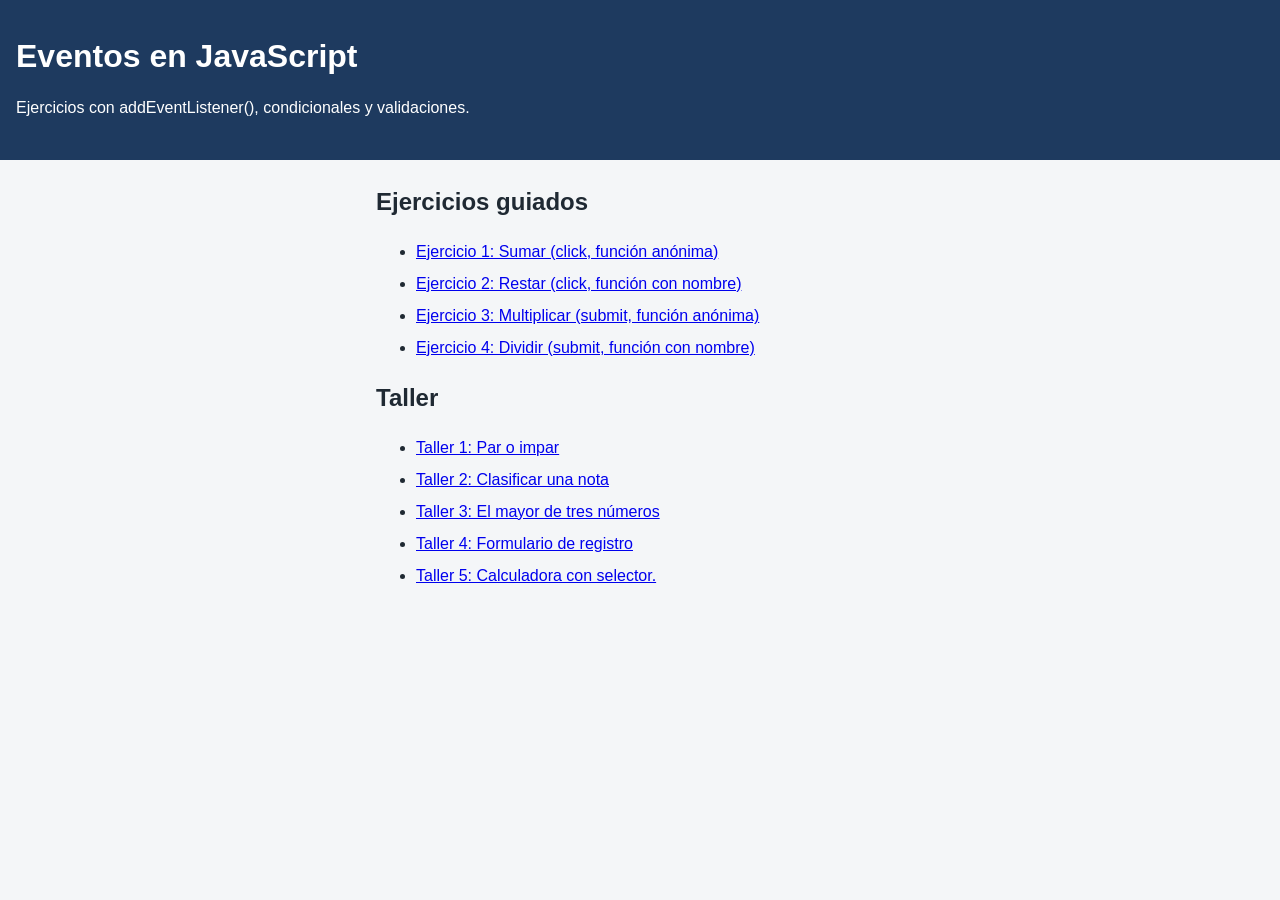
<file: index.html>
<!DOCTYPE html>
<html lang="es">
<head>
  <meta charset="UTF-8">
  <meta name="viewport" content="width=device-width, initial-scale=1.0">
  <title>Eventos en JavaScript</title>
  <link rel="stylesheet" href="css/style.css">
</head>
<body>
  <header>
    <h1>Eventos en JavaScript</h1>
    <p>Ejercicios con addEventListener(), condicionales y validaciones.</p>
  </header>
  <main>
    <h2>Ejercicios guiados</h2>
    <ul class="menu">
      <li><a href="ejercicios/ejercicio1.html">Ejercicio 1: Sumar (click, función anónima)</a></li>
      <li><a href="ejercicios/ejercicio2.html">Ejercicio 2: Restar (click, función con nombre)</a></li>
      <li><a href="ejercicios/ejercicio3.html">Ejercicio 3: Multiplicar (submit, función anónima)</a></li>
      <li><a href="ejercicios/ejercicio4.html">Ejercicio 4: Dividir (submit, función con nombre)</a></li>
    </ul>
    <h2>Taller</h2>
    <ul class="menu">
      <li><a href="taller/taller1.html">Taller 1: Par o impar</a></li>
      <li><a href="taller/taller2.html">Taller 2: Clasificar una nota</a></li>
      <li><a href="taller/taller3.html">Taller 3: El mayor de tres números</a></li>
      <li><a href="taller/taller4.html">Taller 4: Formulario de registro</a></li>
      <li><a href="taller/taller5.html">Taller 5: Calculadora con selector.</a></li>
    </ul>
  </main>
</body>
</html>
</file>
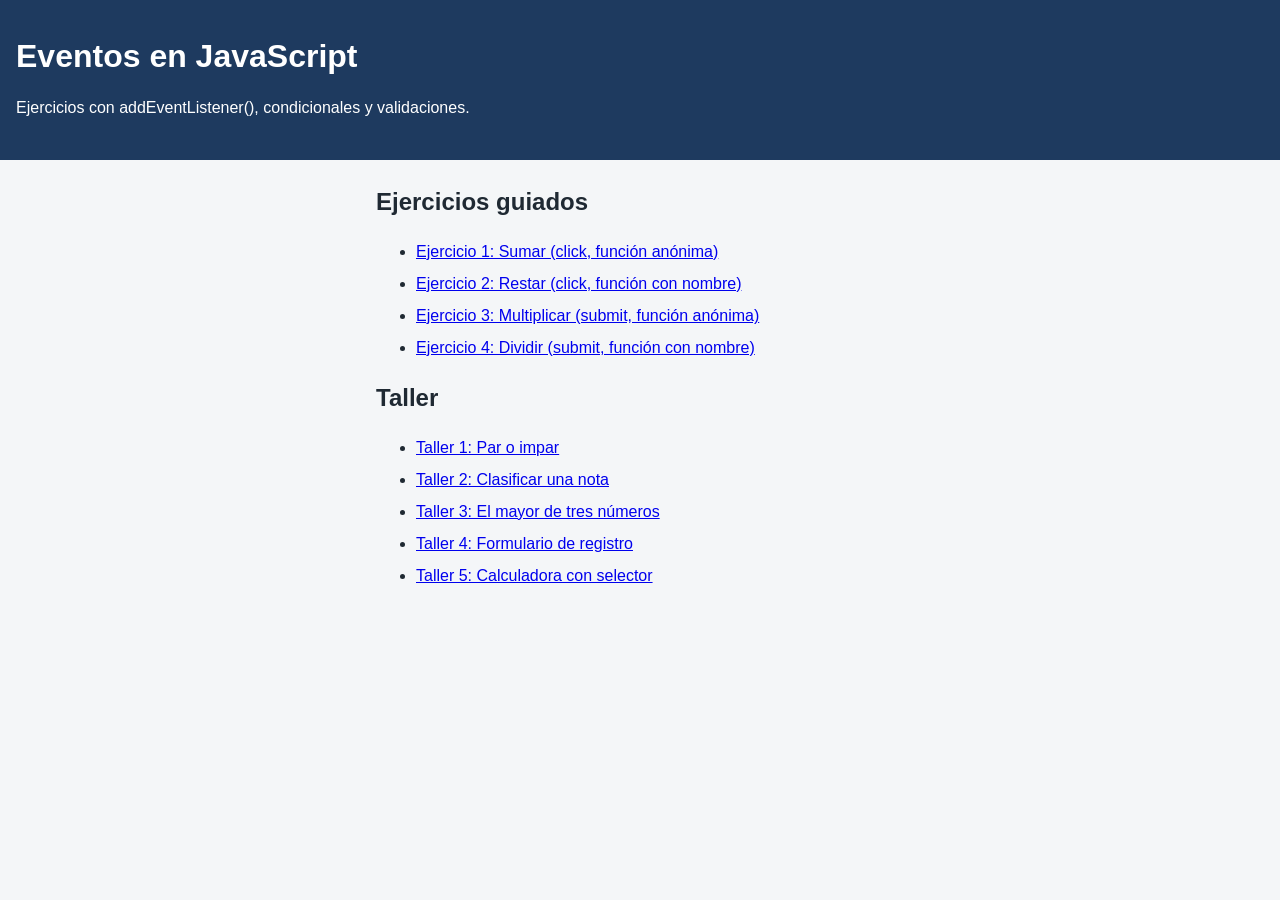
<file: eventos-js/index.html>
<!DOCTYPE html>
<html lang="es">
<head>
  <meta charset="UTF-8">
  <meta name="viewport" content="width=device-width, initial-scale=1.0">
  <title>Eventos en JavaScript</title>
  <link rel="stylesheet" href="css/style.css">
</head>
<body>
  <header>
    <h1>Eventos en JavaScript</h1>
    <p>Ejercicios con addEventListener(), condicionales y validaciones.</p>
  </header>
  <main>
    <h2>Ejercicios guiados</h2>
    <ul class="menu">
      <li><a href="ejercicios/ejercicio1.html">Ejercicio 1: Sumar (click, función anónima)</a></li>
      <li><a href="ejercicios/ejercicio2.html">Ejercicio 2: Restar (click, función con nombre)</a></li>
      <li><a href="ejercicios/ejercicio3.html">Ejercicio 3: Multiplicar (submit, función anónima)</a></li>
      <li><a href="ejercicios/ejercicio4.html">Ejercicio 4: Dividir (submit, función con nombre)</a></li>
    </ul>
    <h2>Taller</h2>
    <ul class="menu">
      <li><a href="taller/taller1.html">Taller 1: Par o impar</a></li>
      <li><a href="taller/taller2.html">Taller 2: Clasificar una nota</a></li>
      <li><a href="taller/taller3.html">Taller 3: El mayor de tres números</a></li>
      <li><a href="taller/taller4.html">Taller 4: Formulario de registro</a></li>
      <li><a href="taller/taller5.html">Taller 5: Calculadora con selector</a></li>
    </ul>
  </main>
</body>
</html>
</file>
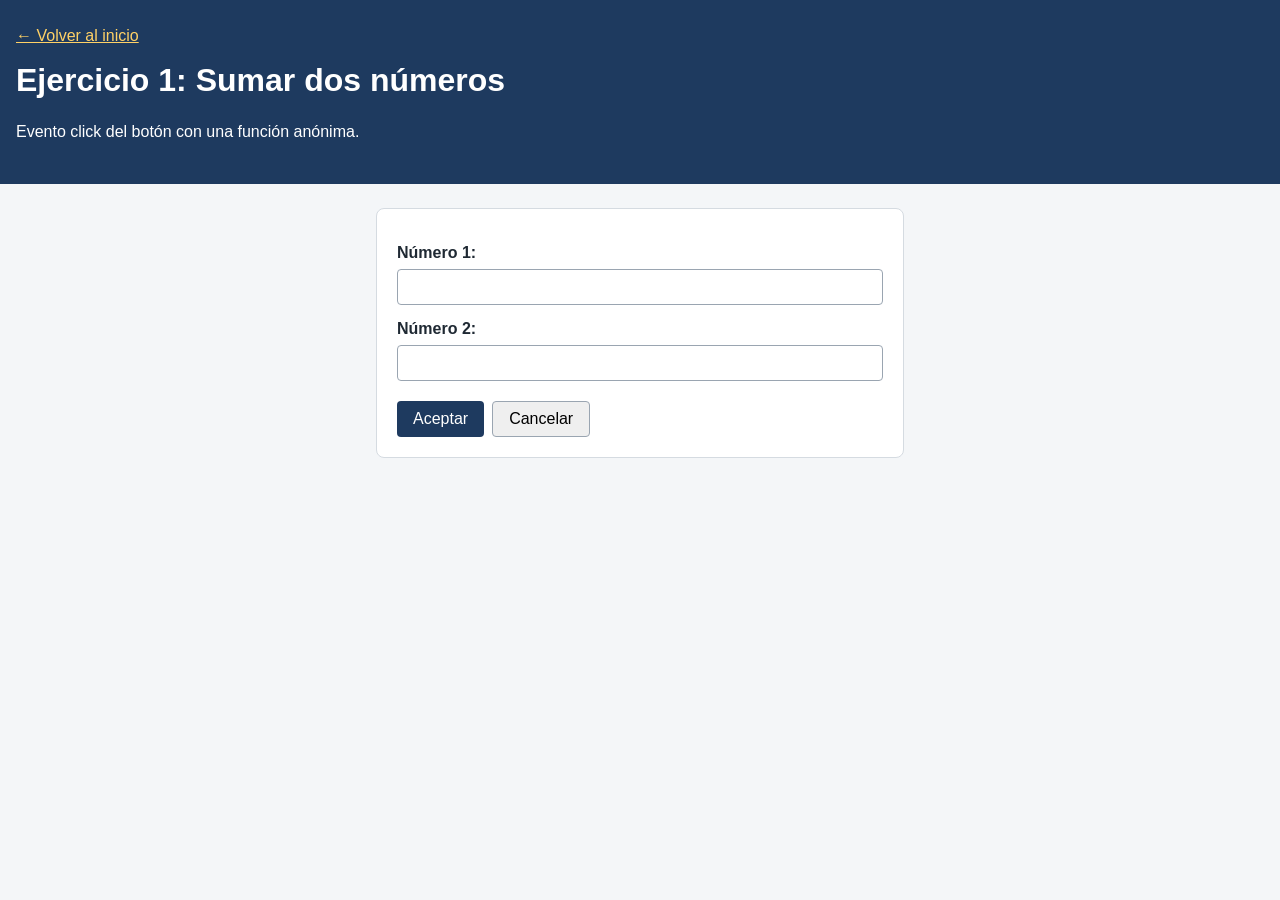
<file: ejercicios/ejercicio1.html>
<!DOCTYPE html>
<html lang="es">
<head>
  <meta charset="UTF-8">
  <meta name="viewport" content="width=device-width, initial-scale=1.0">
  <title>Ejercicio 1: Sumar dos números</title>
  <link rel="stylesheet" href="../css/style.css">
</head>
<body>
  <header>
    <a href="../index.html">← Volver al inicio</a>
    <h1>Ejercicio 1: Sumar dos números</h1>
    <p>Evento click del botón con una función anónima.</p>
  </header>
  <main>
    <form action="">
      <label for="n1">Número 1:</label>
      <input type="number" id="n1" step="any" required>
      <label for="n2">Número 2:</label>
      <input type="number" id="n2" step="any" required>
      <div class="botones">
        <input type="submit" value="Aceptar" id="botonSumar">
        <input type="reset" value="Cancelar">
      </div>
    </form>
  </main>
  <!-- El script va al final del body para que el HTML ya exista cuando JS lo busca -->
  <script src="../js/ejercicio1.js"></script>
</body>
</html>
</file>
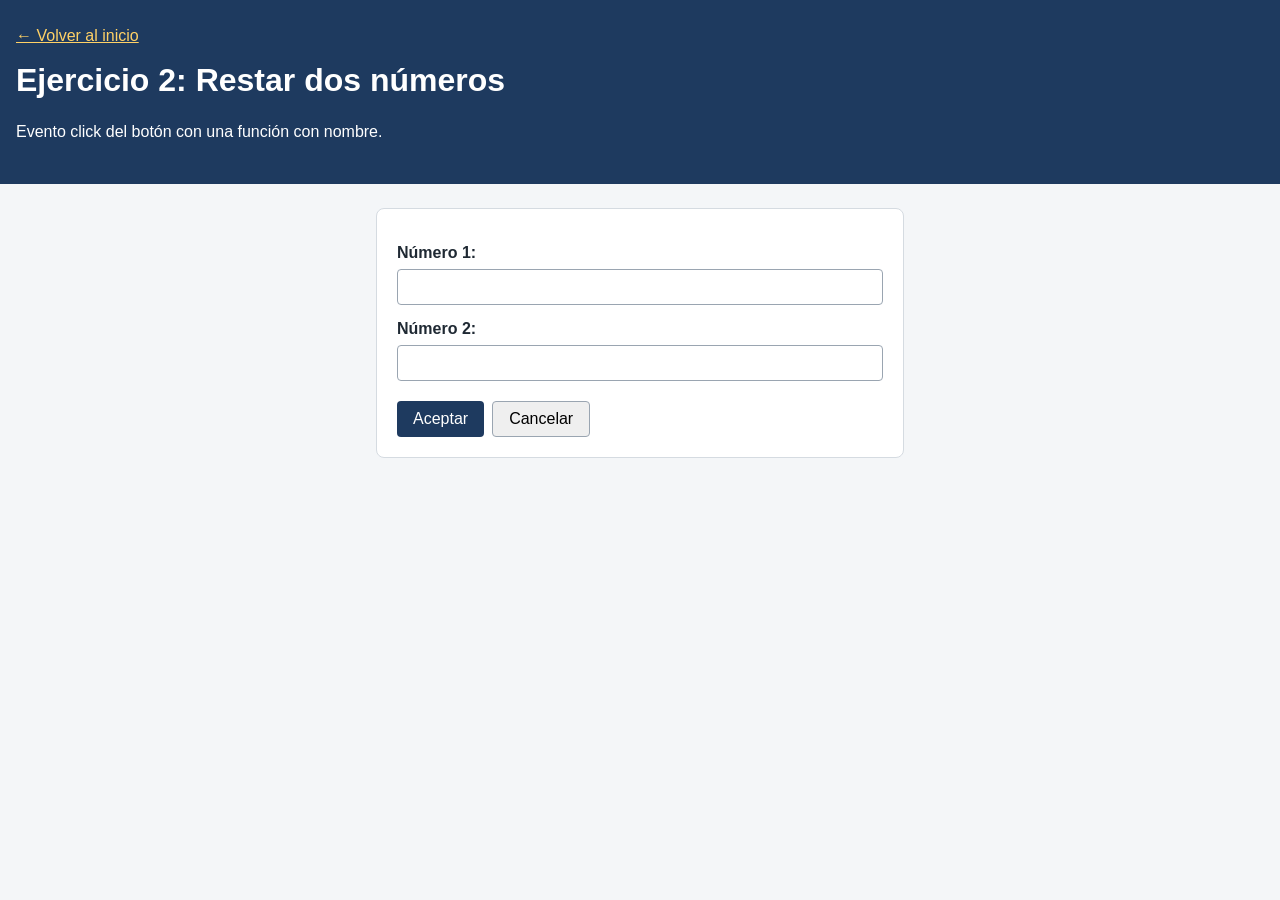
<file: ejercicios/ejercicio2.html>
<!DOCTYPE html>
<html lang="es">
<head>
  <meta charset="UTF-8">
  <meta name="viewport" content="width=device-width, initial-scale=1.0">
  <title>Ejercicio 2: Restar dos números</title>
  <link rel="stylesheet" href="../css/style.css">
</head>
<body>
  <header>
    <a href="../index.html">← Volver al inicio</a>
    <h1>Ejercicio 2: Restar dos números</h1>
    <p>Evento click del botón con una función con nombre.</p>
  </header>
  <main>
    <form action="">
      <label for="num1">Número 1:</label>
      <input type="number" id="num1" step="any" required>
      <label for="num2">Número 2:</label>
      <input type="number" id="num2" step="any" required>
      <div class="botones">
        <input type="submit" value="Aceptar" id="botonRestar">
        <input type="reset" value="Cancelar">
      </div>
    </form>
  </main>
  <!-- El script va al final del body para que el HTML ya exista cuando JS lo busca -->
  <script src="../js/ejercicio2.js"></script>
</body>
</html>
</file>
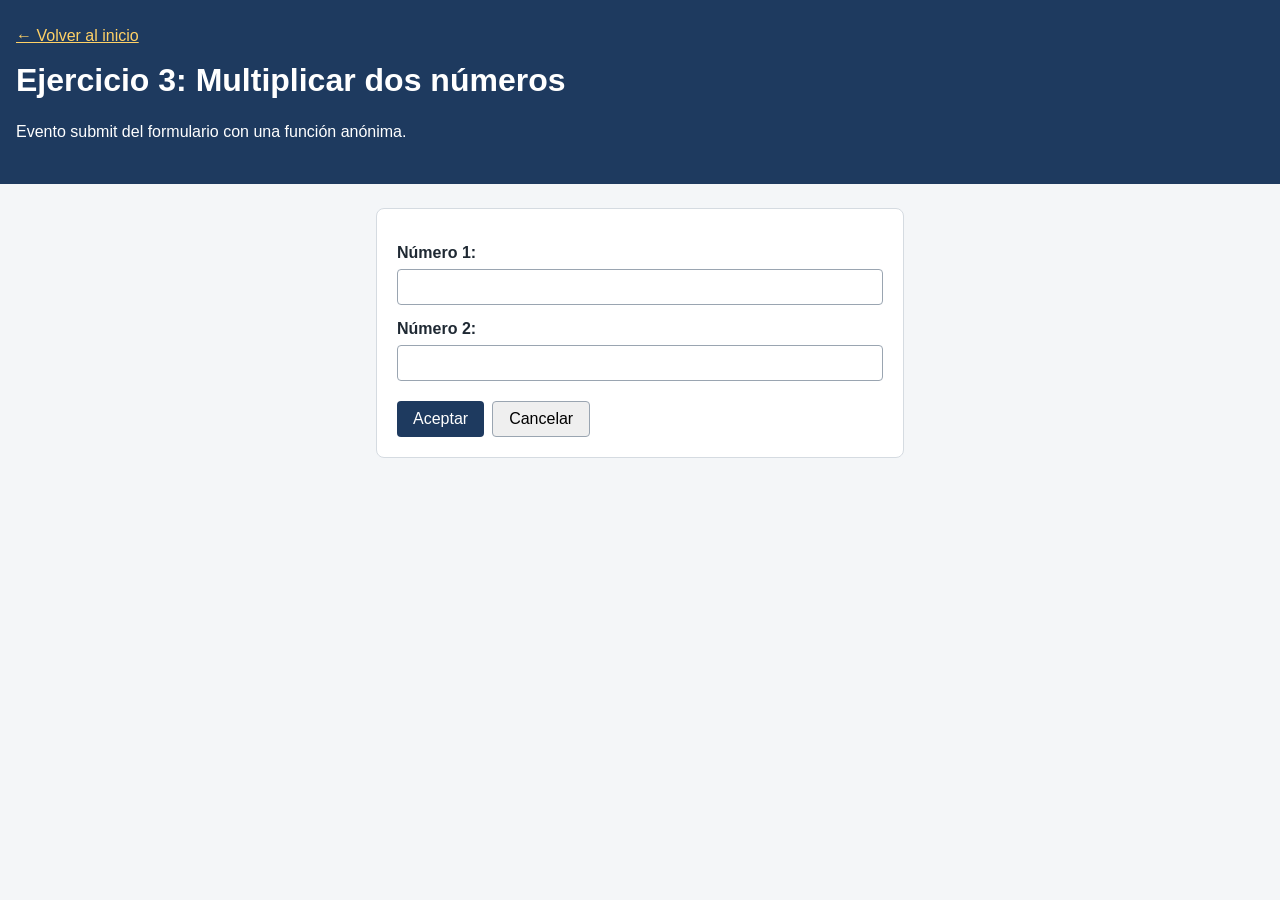
<file: ejercicios/ejercicio3.html>
<!DOCTYPE html>
<html lang="es">
<head>
  <meta charset="UTF-8">
  <meta name="viewport" content="width=device-width, initial-scale=1.0">
  <title>Ejercicio 3: Multiplicar dos números</title>
  <link rel="stylesheet" href="../css/style.css">
</head>
<body>
  <header>
    <a href="../index.html">← Volver al inicio</a>
    <h1>Ejercicio 3: Multiplicar dos números</h1>
    <p>Evento submit del formulario con una función anónima.</p>
  </header>
  <main>
    <form action="" id="formulario">
      <label for="num1">Número 1:</label>
      <input type="number" id="num1" step="any" required>
      <label for="num2">Número 2:</label>
      <input type="number" id="num2" step="any" required>
      <div class="botones">
        <input type="submit" value="Aceptar">
        <input type="reset" value="Cancelar">
      </div>
    </form>
  </main>
  <!-- El script va al final del body para que el HTML ya exista cuando JS lo busca -->
  <script src="../js/ejercicio3.js"></script>
</body>
</html>
</file>
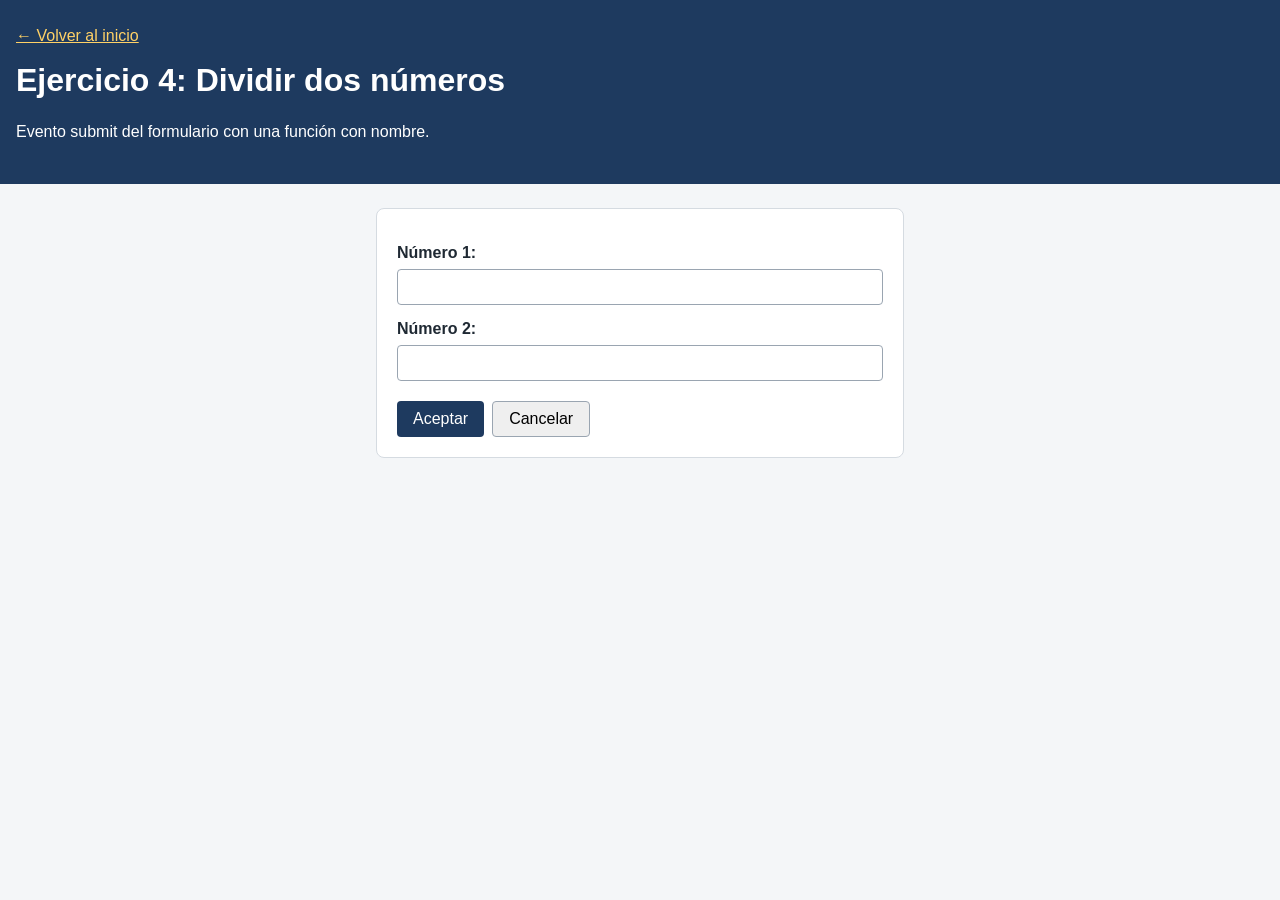
<file: ejercicios/ejercicio4.html>
<!DOCTYPE html>
<html lang="es">
<head>
  <meta charset="UTF-8">
  <meta name="viewport" content="width=device-width, initial-scale=1.0">
  <title>Ejercicio 4: Dividir dos números</title>
  <link rel="stylesheet" href="../css/style.css">
</head>
<body>
  <header>
    <a href="../index.html">← Volver al inicio</a>
    <h1>Ejercicio 4: Dividir dos números</h1>
    <p>Evento submit del formulario con una función con nombre.</p>
  </header>
  <main>
    <form action="" id="formularioDividir">
      <label for="num1">Número 1:</label>
      <input type="number" id="num1" step="any" required>
      <label for="num2">Número 2:</label>
      <input type="number" id="num2" step="any" required>
      <div class="botones">
        <input type="submit" value="Aceptar">
        <input type="reset" value="Cancelar">
      </div>
    </form>
  </main>
  <!-- El script va al final del body para que el HTML ya exista cuando JS lo busca -->
  <script src="../js/ejercicio4.js"></script>
</body>
</html>
</file>
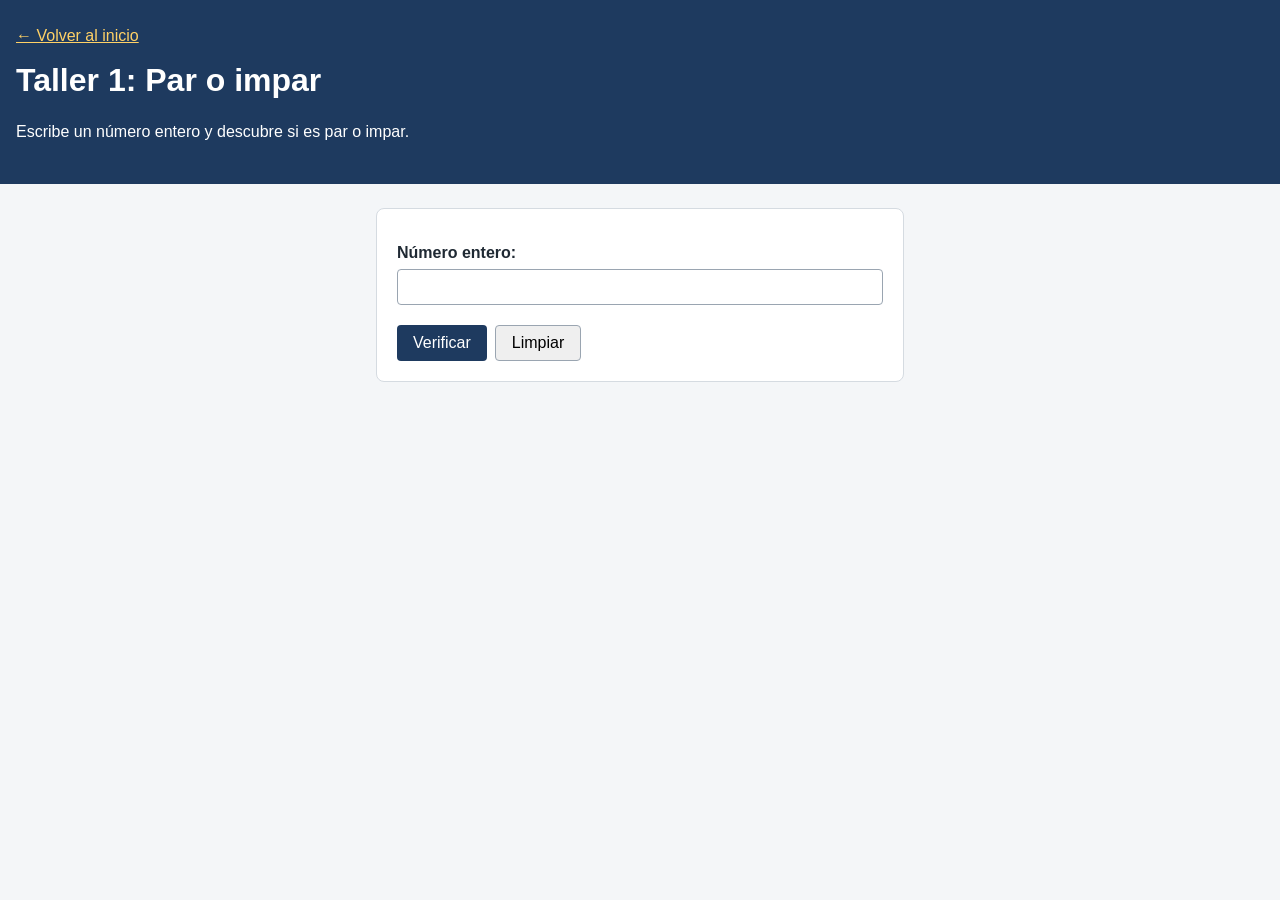
<file: taller/taller1.html>
<!DOCTYPE html>
<html lang="es">
<head>
  <meta charset="UTF-8">
  <meta name="viewport" content="width=device-width, initial-scale=1.0">
  <title>Taller 1: Par o impar</title>
  <link rel="stylesheet" href="../css/style.css">
</head>
<body>
  <header>
    <a href="../index.html">← Volver al inicio</a>
    <h1>Taller 1: Par o impar</h1>
    <p>Escribe un número entero y descubre si es par o impar.</p>
  </header>
  <main>
    <form id="formTaller1" novalidate>
      <label for="numero">Número entero:</label>
      <input type="number" id="numero" step="any">
      <div class="botones">
        <input type="submit" value="Verificar">
        <input type="reset" value="Limpiar">
      </div>
    </form>
    <p id="resultado" class="mensaje"></p>
  </main>
  <!-- El script va al final del body para que el HTML ya exista cuando JS lo busca -->
  <script src="../js/taller1.js"></script>
</body>
</html>
</file>
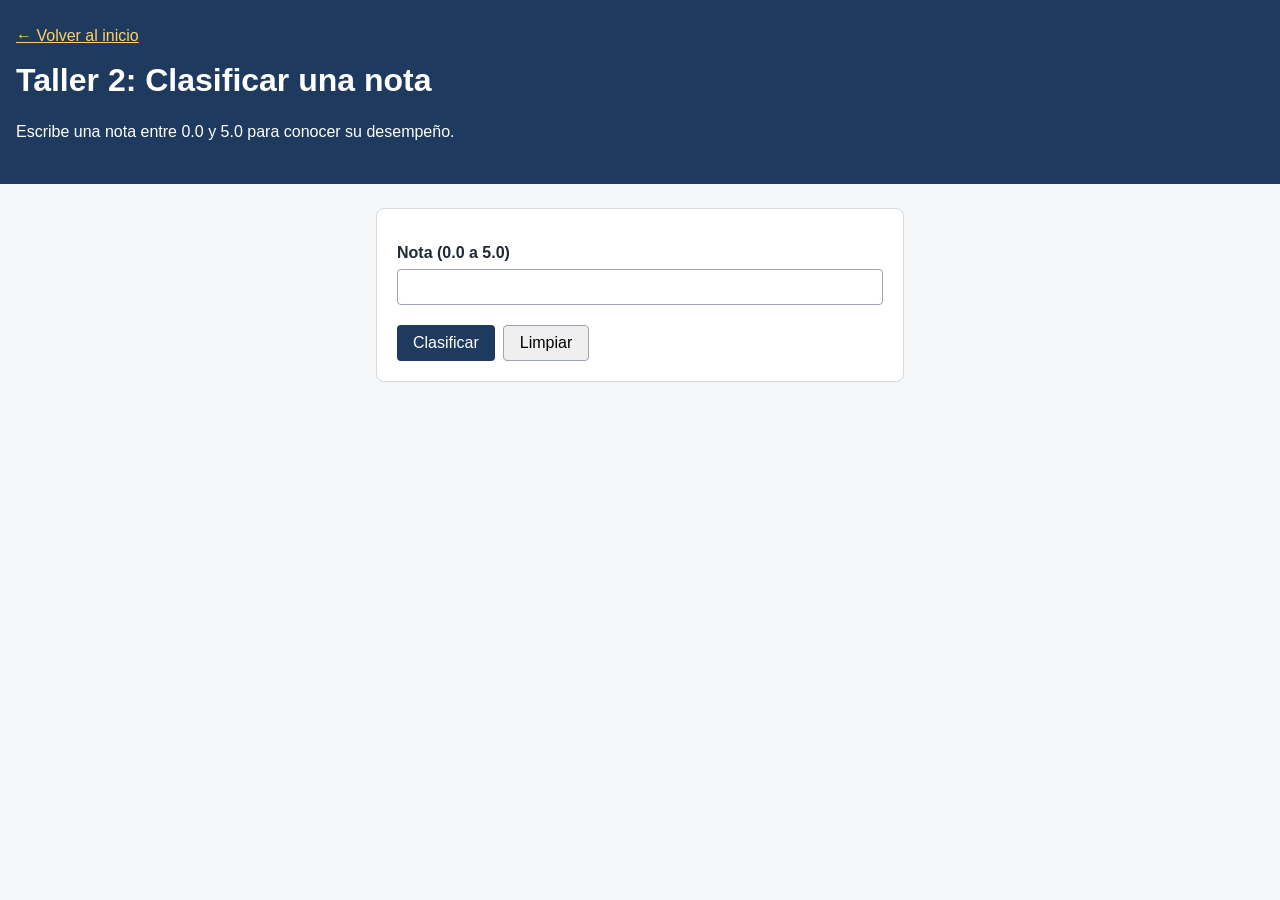
<file: taller/taller2.html>
<!DOCTYPE html>
<html lang="es">
<head>
  <meta charset="UTF-8">
  <meta name="viewport" content="width=device-width, initial-scale=1.0">
  <title>Taller 2: Clasificar una nota</title>
  <link rel="stylesheet" href="../css/style.css">
</head>
<body>
  <header>
    <a href="../index.html">← Volver al inicio</a>
    <h1>Taller 2: Clasificar una nota</h1>
    <p>Escribe una nota entre 0.0 y 5.0 para conocer su desempeño.</p>
  </header>
  <main>
    <form id="formTaller2" novalidate>
      <label for="nota">Nota (0.0 a 5.0)</label>
      <input type="number" id="nota" step="any">
      <div class="botones">
        <input type="submit" value="Clasificar">
        <input type="reset" value="Limpiar">
      </div>
    </form>
    <p id="resultado" class="mensaje"></p>
  </main>
  <!-- El script va al final del body para que el HTML ya exista cuando JS lo busca -->
  <script src="../js/taller2.js"></script>
</body>
</html>
</file>
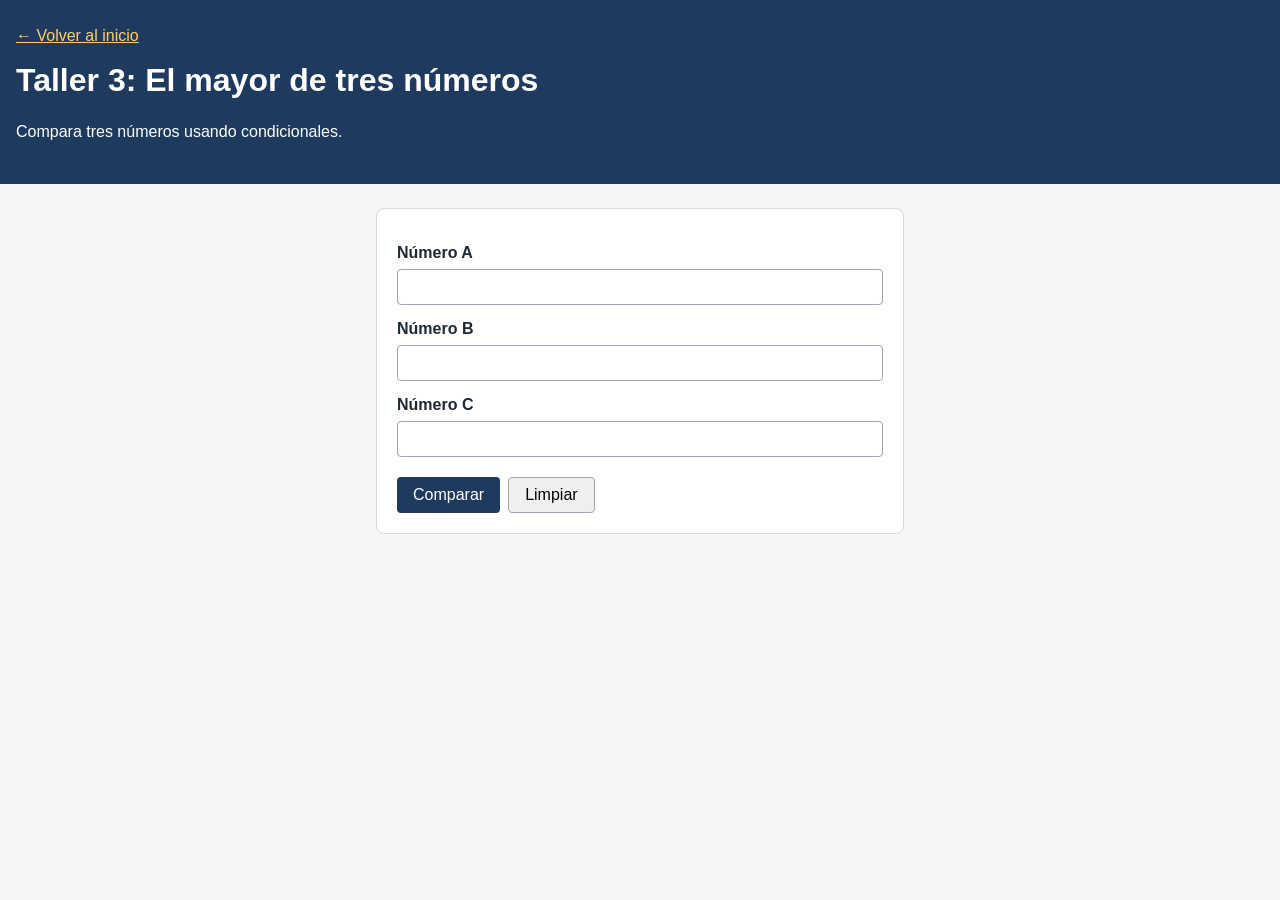
<file: taller/taller3.html>
<!DOCTYPE html>
<html lang="es">
<head>
  <meta charset="UTF-8">
  <meta name="viewport" content="width=device-width, initial-scale=1.0">
  <title>Taller 3: El mayor de tres números</title>
  <link rel="stylesheet" href="../css/style.css">
</head>
<body>
  <header>
    <a href="../index.html">← Volver al inicio</a>
    <h1>Taller 3: El mayor de tres números</h1>
    <p>Compara tres números usando condicionales.</p>
  </header>
  <main>
    <form id="formTaller3" novalidate>
      <label for="numeroA">Número A</label>
      <input type="number" id="numeroA" step="any">
      <label for="numeroB">Número B</label>
      <input type="number" id="numeroB" step="any">
      <label for="numeroC">Número C</label>
      <input type="number" id="numeroC" step="any">
      <div class="botones">
        <input type="submit" value="Comparar">
        <input type="reset" value="Limpiar">
      </div>
    </form>
    <p id="resultado" class="mensaje"></p>
  </main>
  <!-- El script va al final del body para que el HTML ya exista cuando JS lo busca -->
  <script src="../js/taller3.js"></script>
</body>
</html>
</file>
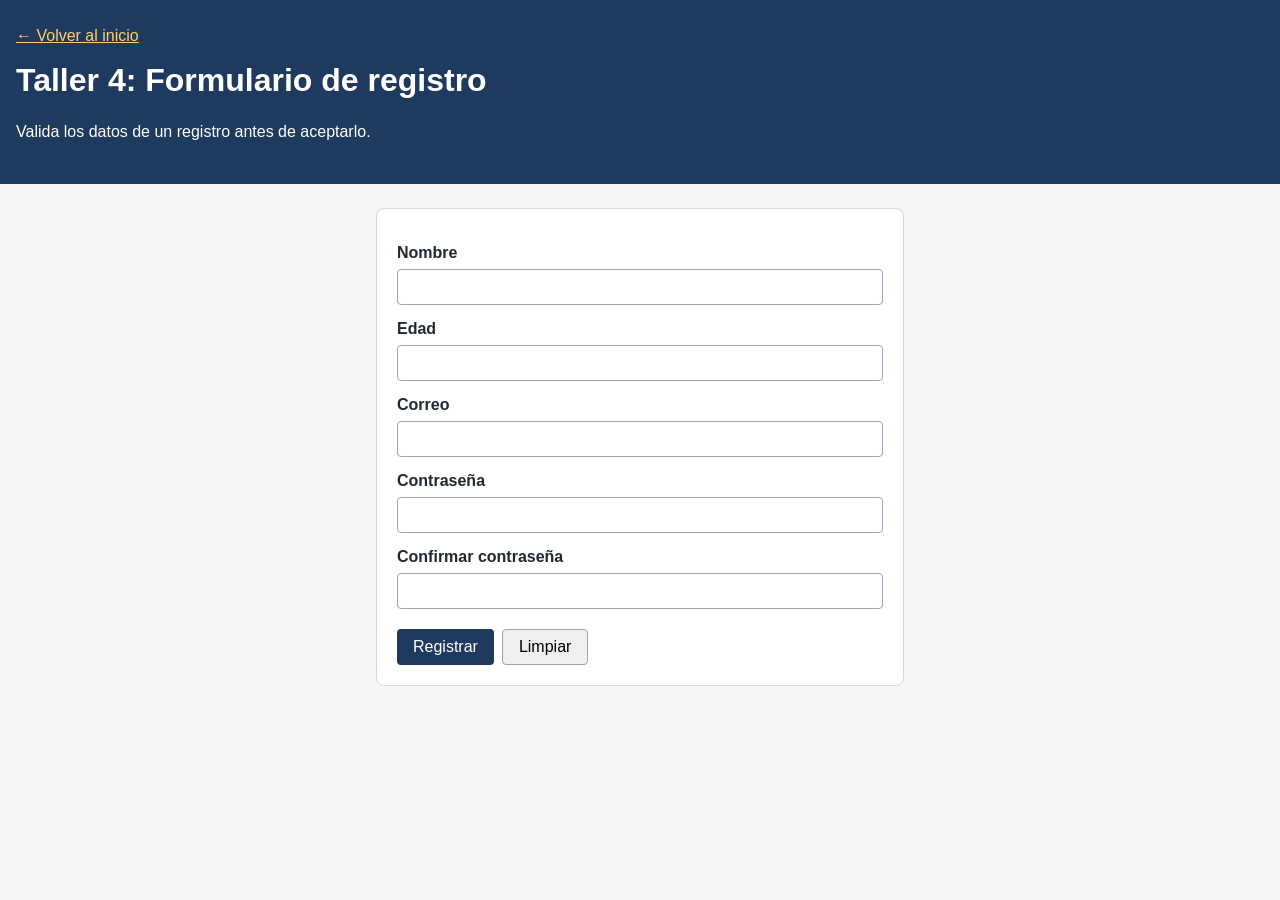
<file: taller/taller4.html>
<!DOCTYPE html>
<html lang="es">
<head>
  <meta charset="UTF-8">
  <meta name="viewport" content="width=device-width, initial-scale=1.0">
  <title>Taller 4: Formulario de registro</title>
  <link rel="stylesheet" href="../css/style.css">
</head>
<body>
  <header>
    <a href="../index.html">← Volver al inicio</a>
    <h1>Taller 4: Formulario de registro</h1>
    <p>Valida los datos de un registro antes de aceptarlo.</p>
  </header>
  <main>
    <form id="formTaller4" novalidate>
      <label for="nombre">Nombre</label>
      <input type="text" id="nombre">
      <label for="edad">Edad</label>
      <input type="number" id="edad" step="any">
      <label for="correo">Correo</label>
      <input type="email" id="correo">
      <label for="clave">Contraseña</label>
      <input type="password" id="clave">
      <label for="confirmar">Confirmar contraseña</label>
      <input type="password" id="confirmar">
      <div class="botones">
        <input type="submit" value="Registrar">
        <input type="reset" value="Limpiar">
      </div>
    </form>
    <p id="resultado" class="mensaje"></p>
  </main>
  <!-- El script va al final del body para que el HTML ya exista cuando JS lo busca -->
  <script src="../js/taller4.js"></script>
</body>
</html>
</file>
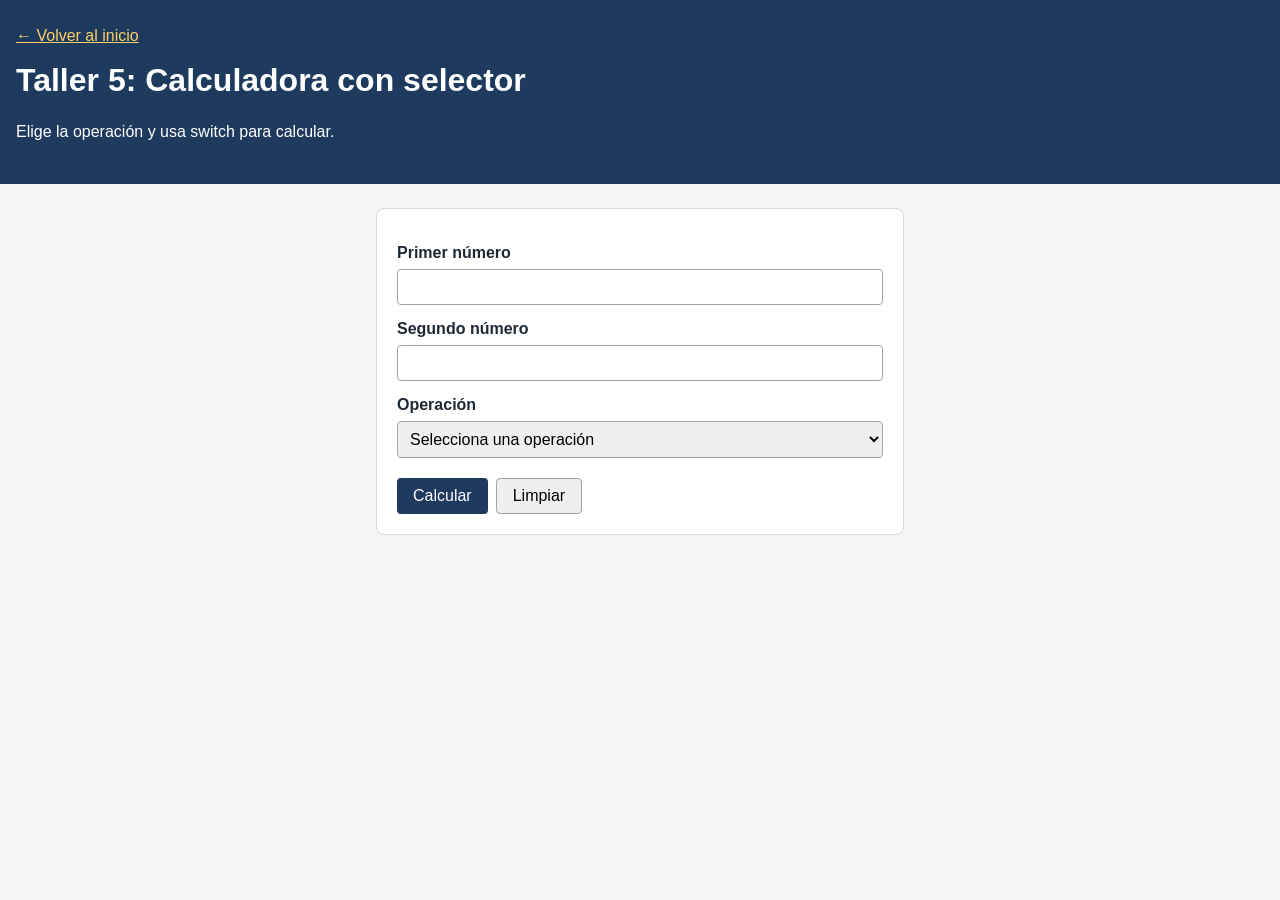
<file: taller/taller5.html>
<!DOCTYPE html>
<html lang="es">
<head>
  <meta charset="UTF-8">
  <meta name="viewport" content="width=device-width, initial-scale=1.0">
  <title>Taller 5: Calculadora con selector</title>
  <link rel="stylesheet" href="../css/style.css">
</head>
<body>
  <header>
    <a href="../index.html">← Volver al inicio</a>
    <h1>Taller 5: Calculadora con selector</h1>
    <p>Elige la operación y usa switch para calcular.</p>
  </header>
  <main>
    <form id="formTaller5" novalidate>
      <label for="primero">Primer número</label>
      <input type="number" id="primero" step="any">
      <label for="segundo">Segundo número</label>
      <input type="number" id="segundo" step="any">
      <label for="operacion">Operación</label>
      <select id="operacion">
        <option value="">Selecciona una operación</option>
        <option value="suma">Suma (+)</option>
        <option value="resta">Resta (−)</option>
        <option value="multiplicacion">Multiplicación (×)</option>
        <option value="division">División (÷)</option>
      </select>
      <div class="botones">
        <input type="submit" value="Calcular">
        <input type="reset" value="Limpiar">
      </div>
    </form>
    <p id="resultado" class="mensaje"></p>
  </main>
  <!-- El script va al final del body para que el HTML ya exista cuando JS lo busca -->
  <script src="../js/taller5.js"></script>
</body>
</html>
</file>
<file: css/style.css>
* { box-sizing: border-box; }

body {
  margin: 0;
  font-family: Arial, Helvetica, sans-serif;
  background: #f4f6f8;
  color: #1f2933;
  line-height: 1.5;
}

header {
  background: #1e3a5f;
  color: #ffffff;
  padding: 24px 16px;
}
header h1 { margin: 8px 0; }
header a { color: #ffd166; }

main {
  max-width: 560px;
  margin: 24px auto;
  padding: 0 16px;
}

form {
  background: #ffffff;
  padding: 20px;
  border: 1px solid #d5dbe1;
  border-radius: 8px;
}
label { display: block; margin-top: 12px; font-weight: bold; }
input, select {
  width: 100%;
  padding: 8px;
  margin-top: 4px;
  font-size: 16px;
  border: 1px solid #9aa5b1;
  border-radius: 4px;
}

.botones { display: flex; gap: 8px; margin-top: 16px; }
.botones input { width: auto; padding: 8px 16px; cursor: pointer; }
input[type="submit"] { background: #1e3a5f; color: #ffffff; border: none; }

.menu li { margin-bottom: 8px; }

.mensaje { margin-top: 16px; padding: 12px; border-radius: 4px; }
.mensaje:empty { display: none; }
.exito { background: #e3f6e8; color: #1b5e20; }
.error { background: #fdecea; color: #8a1c1c; }
</file>
<file: eventos-js/css/style.css>
* { box-sizing: border-box; }

body {
  margin: 0;
  font-family: Arial, Helvetica, sans-serif;
  background: #f4f6f8;
  color: #1f2933;
  line-height: 1.5;
}

header {
  background: #1e3a5f;
  color: #ffffff;
  padding: 24px 16px;
}
header h1 { margin: 8px 0; }
header a { color: #ffd166; }

main {
  max-width: 560px;
  margin: 24px auto;
  padding: 0 16px;
}

form {
  background: #ffffff;
  padding: 20px;
  border: 1px solid #d5dbe1;
  border-radius: 8px;
}
label { display: block; margin-top: 12px; font-weight: bold; }
input, select {
  width: 100%;
  padding: 8px;
  margin-top: 4px;
  font-size: 16px;
  border: 1px solid #9aa5b1;
  border-radius: 4px;
}

.botones { display: flex; gap: 8px; margin-top: 16px; }
.botones input { width: auto; padding: 8px 16px; cursor: pointer; }
input[type="submit"] { background: #1e3a5f; color: #ffffff; border: none; }

.menu li { margin-bottom: 8px; }

.mensaje { margin-top: 16px; padding: 12px; border-radius: 4px; }
.mensaje:empty { display: none; }
.exito { background: #e3f6e8; color: #1b5e20; }
.error { background: #fdecea; color: #8a1c1c; }
</file>
